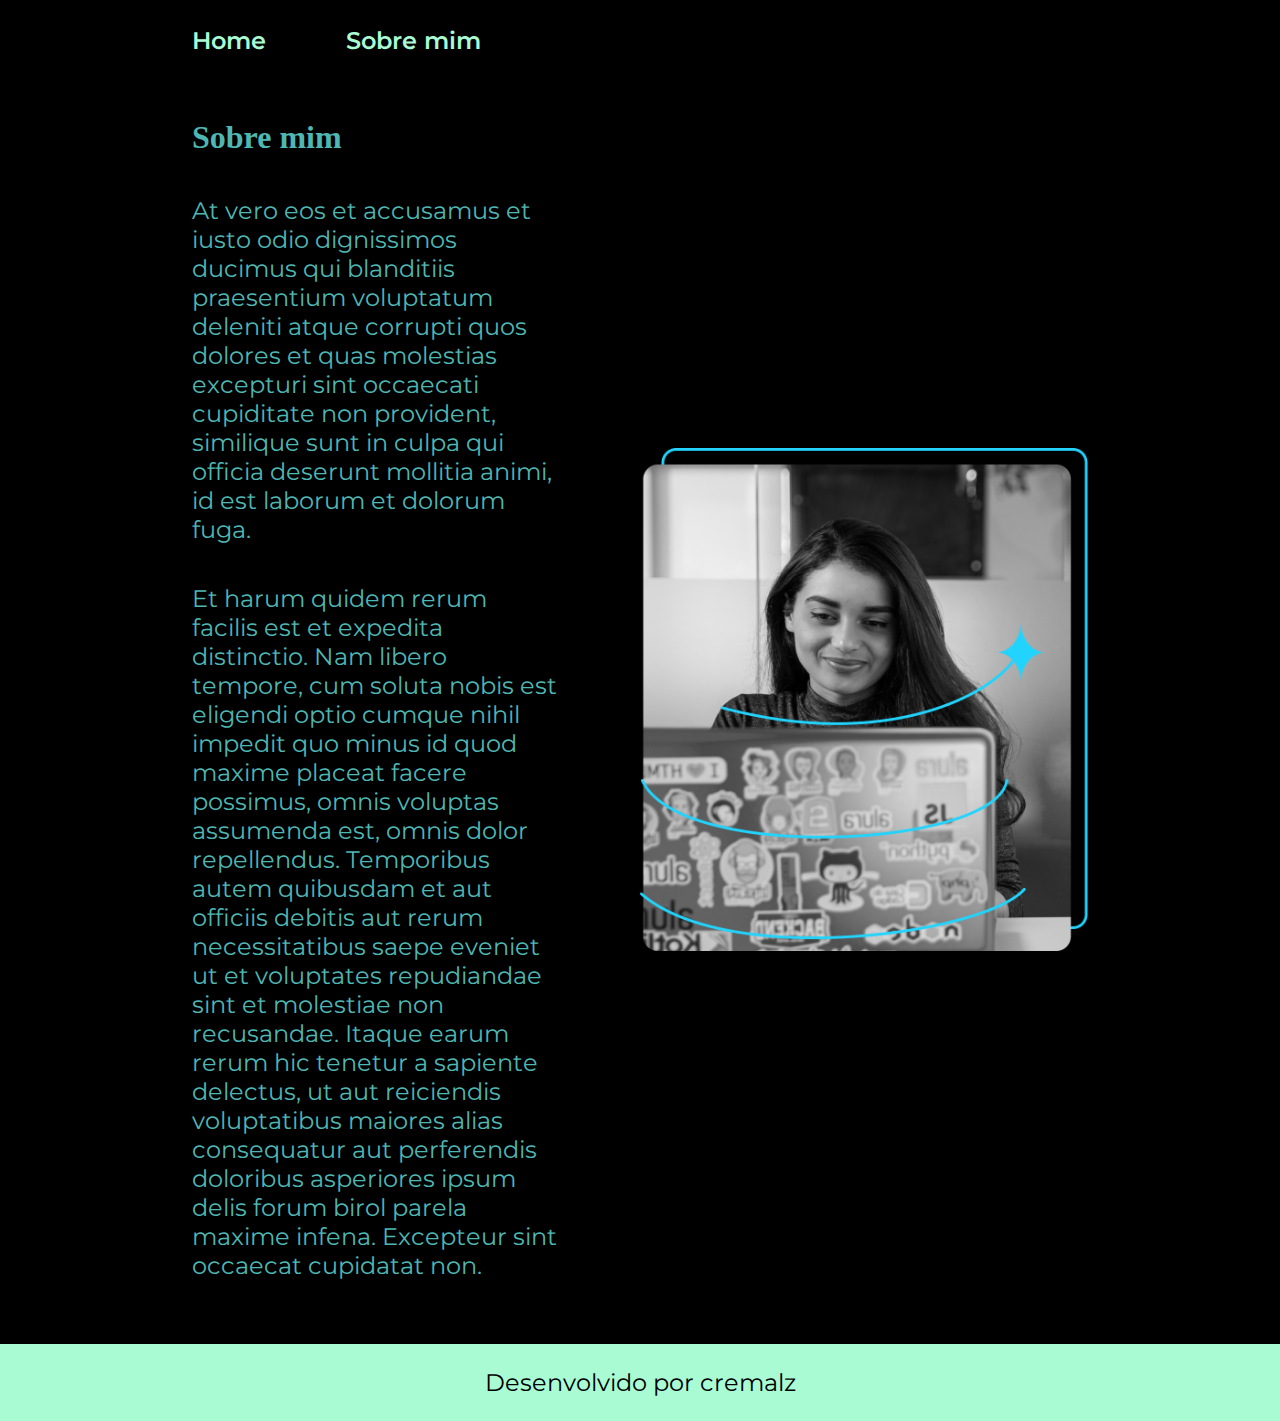
<file: about.html>
<!DOCTYPE html>
<html lang="pt-BR">
<head>
    <meta charset="UTF-8">
    <meta name="viewport" content="width=device-width, initial-scale=1.0">
    <title>Sobre mim</title>
</head>
<body>
    <head>
    <meta charset="UTF-8">
    <meta name="viewport" content="width=device-width, initial-scale=1.0">
    <title>SObre mim</title>
    <link rel="stylesheet" href="styles/style.css">


</head>

<body>
    <header class="cabecalho">
        <nav class="cabecalho__menu">
            <a class="cabecalho__menu__link" href="index.html">Home</a>
            <a class="cabecalho__menu__link" href="about.html">Sobre mim</a>
        </nav>
    </header>
<main class="apresentacao">
<Section class="apresentacao__conteudo">
<h1 apresentacao__conteudo__titulo>Sobre mim</h1>
<p class="apresentacao__conteudo__texto">At vero eos et accusamus et iusto odio dignissimos ducimus qui blanditiis praesentium voluptatum deleniti atque corrupti quos dolores et quas molestias excepturi sint occaecati cupiditate non provident, similique sunt in culpa qui officia deserunt mollitia animi, id est laborum et dolorum fuga.
</p>
<p class="apresentacao__conteudo__texto">Et harum quidem rerum facilis est et expedita distinctio. Nam libero tempore, cum soluta nobis est eligendi optio cumque nihil impedit quo minus id quod maxime placeat facere possimus, omnis voluptas assumenda est, omnis dolor repellendus. Temporibus autem quibusdam et aut officiis debitis aut rerum necessitatibus saepe eveniet ut et voluptates repudiandae sint et molestiae non recusandae. Itaque earum rerum hic tenetur a sapiente delectus, ut aut reiciendis voluptatibus maiores alias consequatur aut perferendis doloribus asperiores ipsum delis forum birol parela maxime infena. Excepteur sint occaecat cupidatat non.</p>

</Section>
   <img  class="apresentacao__imagem"  src="/assets/Imagem.png" alt="Imagem de Joana Santos">
</main>

 

    <footer class="rodape">
        <p>Desenvolvido por cremalz</p>
    </footer>

</body>
</html>
</file>
<file: styles/style.css>
@import url('https://fonts.googleapis.com/css2?family=Krona+One&display=swap');
@import url('https://fonts.googleapis.com/css2?family=Montserrat:ital,wght@0,100..900;1,100..900&display=swap');

:root{
    --cor-primaria: #A8FBD3;
    --cor-secundaria: #4FB7B3;
    --cor-fundo: #000000;

    --fonte-primaria: 'Krona One', sans-serif;
    --fonte-secundaria: 'Montserrat', sans-serif;
}


* {
    margin: 0;
    padding: 0;
}

body {
    /* height: 100vh; */
    box-sizing: border-box;
    background-color: var(--cor-fundo);
    color:var(--cor-secundaria);
} 

.cabecalho{
    padding: 2% 0 0 15%; ;

}

.cabecalho__menu{
    display: flex;
    gap: 80px;
}

.cabecalho__menu__link{
    font-family: var(--fonte-secundaria);
    font-size: 1.5rem;
    font-weight: 600;
    color: var(--cor-primaria);
    text-decoration: none;
}



.apresentacao {
    padding: 5% 15%;
    display: flex;
    align-items: center;
    justify-content: space-between;
    gap: 82px;

}



.apresentacao__conteudo {
    width: 50%;
    display: flex;
    flex-direction: column;
    gap: 40px;



}

.apresentacao__conteudo__titulo {
    font-size: 2.25rem;
    font-family: var(--fonte-primaria);

}

.titulo_destaque {
    color: var(--cor-primaria);
}

.apresentacao__conteudo__texto {
    font-size: 1.5rem;
    font-family: var(--fonte-secundaria);

}


.apresentacao__links {
    display: flex;
    flex-direction: column;
    justify-content: space-between;
    align-items: center;
    gap: 32px;



}


.apresentacao__links__subtitulos{
    font-family: var(--fonte-primaria);
    font-size: 1.5rem;
}

.apresentacao__links__link {
    /* background-color: #22D4FD; */
    display: flex;
    justify-content: center;
    gap: 16px;
    border: 2px solid var(--cor-primaria);
    width: 50%;
    text-align: center;
    border-radius: 8px;
       font-size: 1.5rem;
    padding: 21.5px 0;
font-weight: 600;
    font-family: var(--fonte-primaria);
    text-decoration: none;
    color: var(--cor-secundaria);
    
}

.apresentacao__links__link:hover {
    background-color: #272727;

}

.apresentacao__imagem{
    width: 50%;
}


.rodape{
    padding: 24px;
    color: var(--cor-fundo);
    background-color:var(--cor-primaria);
    text-align: center;
    font-family: var(--fonte-secundaria);
  font-size: 1.5rem;
    font-weight: 400;

}


@media(max-width:1200px){
  
 .cabecalho{
    padding: 105;  
}
.cabecalho__menu{
   justify-content: center;

}

    

    .apresentacao {
 flex-direction: column-reverse;
 padding: 5%;


}

.apresentacao__conteudo {
    width: auto ;

}
}
</file>
